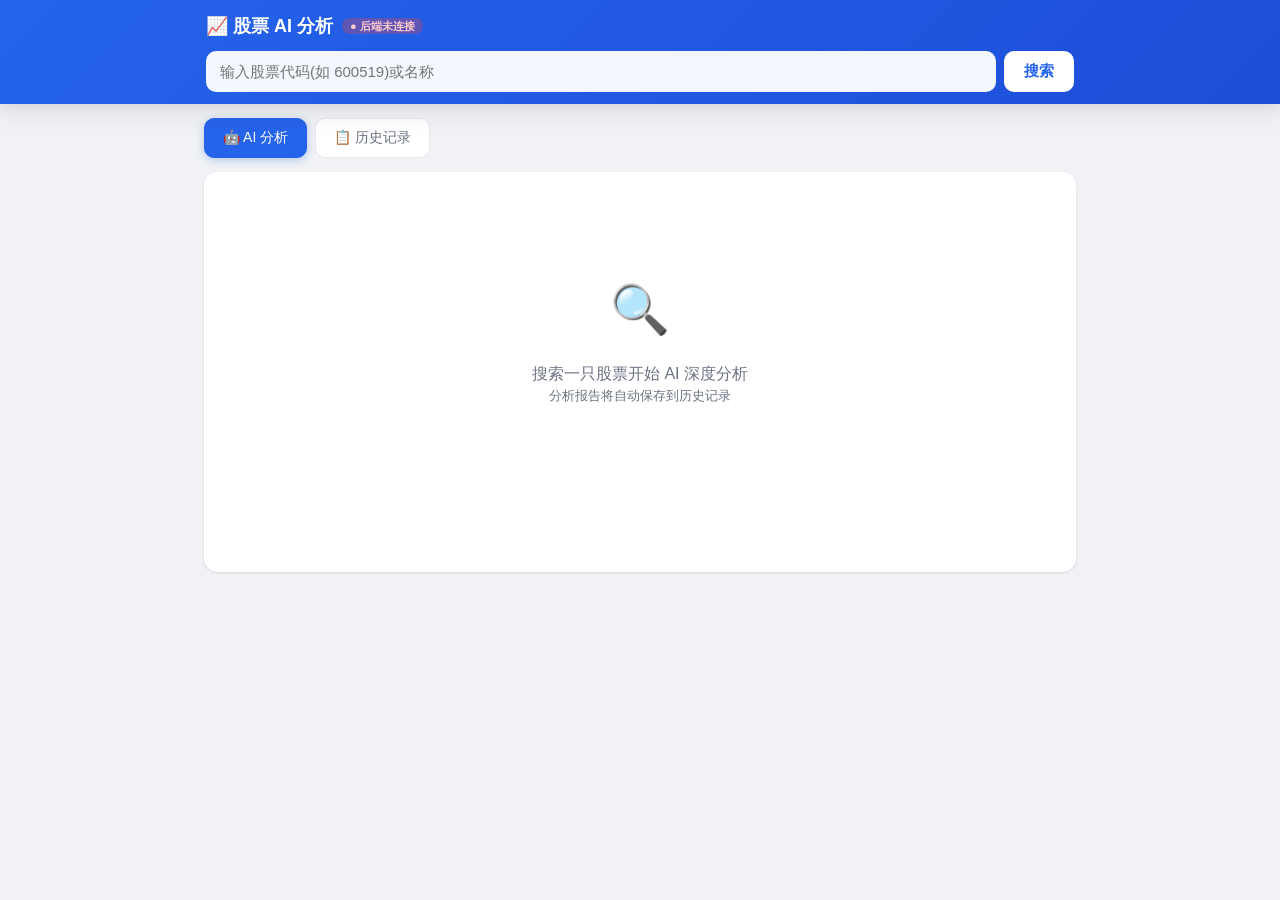
<file: frontend/index.html>
<!DOCTYPE html>
<html lang="zh-CN">
<head>
  <meta charset="UTF-8" />
  <meta name="viewport" content="width=device-width, initial-scale=1.0" />
  <title>股票 AI 分析</title>
  <link rel="stylesheet" href="style.css?v=5" />
  <script src="echarts.min.js?v=5"></script>
  <script src="marked.min.js?v=5"></script>
</head>
<body>
  <header class="app-header">
    <div class="header-inner">
      <div class="header-top">
        <h1>📈 股票 AI 分析 <span id="backendStatus" class="backend-badge checking">● 检查中</span></h1>
      </div>
      <div class="search-bar">
        <input id="symbolInput" type="text" placeholder="输入股票代码(如 600519)或名称" autocomplete="off" />
        <button id="searchBtn">搜索</button>
      </div>
      <div id="searchResults" class="search-results"></div>
    </div>
  </header>

  <main class="app-main">
    <nav class="main-nav">
      <button class="nav-btn active" data-view="analysis">🤖 AI 分析</button>
      <button class="nav-btn" data-view="history">📋 历史记录 <span id="historyCount" class="count-badge" style="display:none;">0</span></button>
    </nav>

    <section id="content" class="content">
      <div class="placeholder">
        <div class="placeholder-icon">🔍</div>
        <p>搜索一只股票开始 AI 深度分析</p>
        <p class="muted">分析报告将自动保存到历史记录</p>
      </div>
    </section>
  </main>

  <script src="config.js?v=5"></script>
  <script src="app.js?v=5"></script>
</body>
</html>
</file>
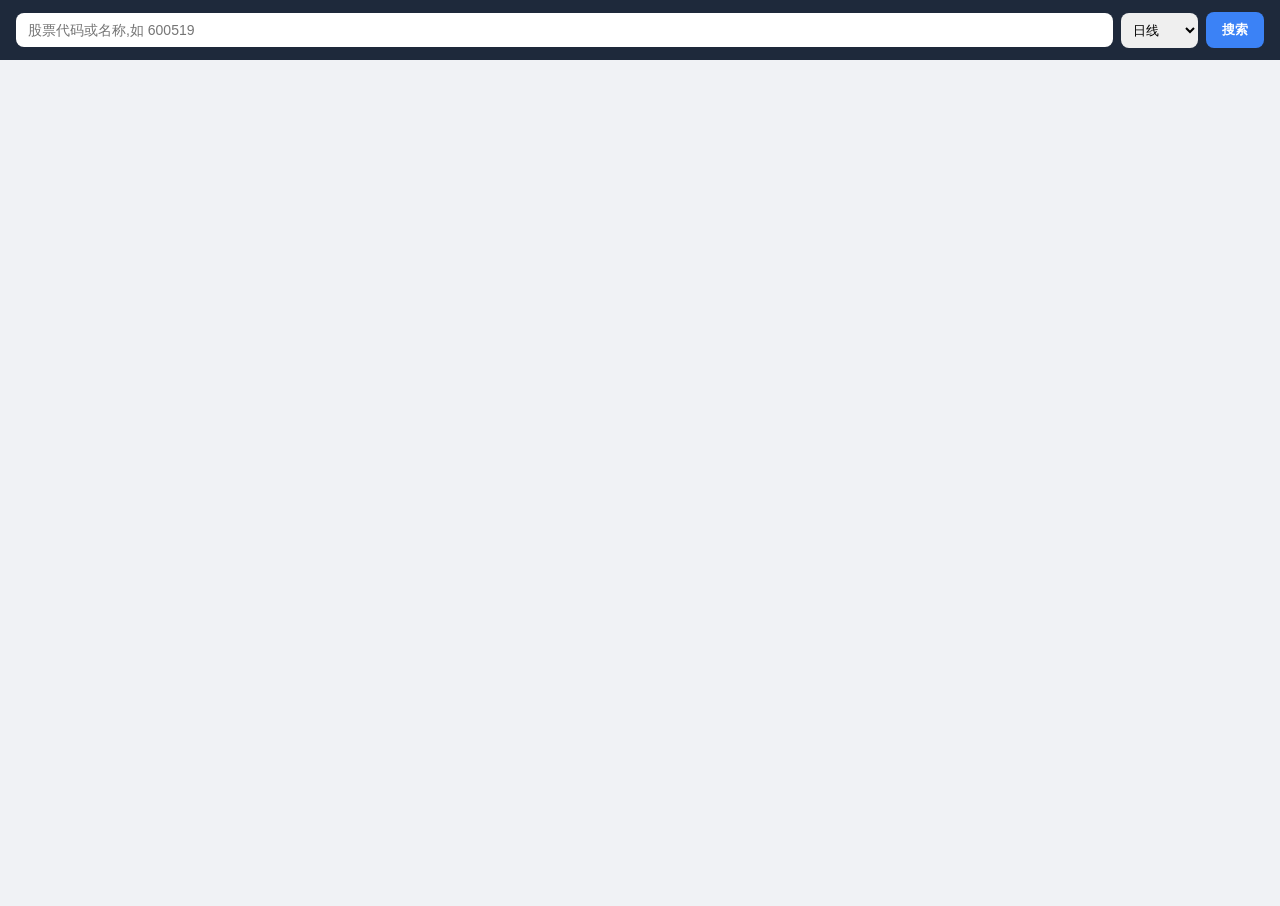
<file: frontend/kline.html>
<!DOCTYPE html>
<html lang="zh-CN">
<head>
  <meta charset="UTF-8" />
  <meta name="viewport" content="width=device-width, initial-scale=1.0" />
  <title>K线图</title>
  <script src="echarts.min.js?v=5"></script>
  <style>
    * { box-sizing: border-box; margin: 0; padding: 0; }
    body { font-family: -apple-system, "PingFang SC", "Microsoft YaHei", sans-serif; background: #f0f2f5; }
    .bar { background: #1e293b; padding: 12px 16px; display: flex; gap: 8px; align-items: center; }
    .bar input { flex: 1; padding: 9px 12px; border: none; border-radius: 8px; font-size: 14px; }
    .bar button { padding: 9px 16px; border: none; border-radius: 8px; background: #3b82f6; color: #fff; font-weight: 600; cursor: pointer; }
    .bar select { padding: 9px 8px; border: none; border-radius: 8px; font-size: 13px; }
    #results { background: #fff; max-height: 240px; overflow-y: auto; }
    #results .item { padding: 8px 14px; cursor: pointer; border-bottom: 1px solid #eee; font-size: 13px; }
    #results .item:hover { background: #eff6ff; }
    #chart { width: 100%; height: calc(100vh - 54px); min-height: 400px; }
    .info { padding: 8px 16px; background: #fff; font-size: 14px; font-weight: 600; display: none; border-bottom: 1px solid #eee; }
  </style>
</head>
<body>
  <div class="bar">
    <input id="kw" placeholder="股票代码或名称,如 600519" />
    <select id="scale">
      <option value="240">日线</option>
      <option value="1200">周线</option>
      <option value="7200">月线</option>
      <option value="60">60分钟</option>
      <option value="30">30分钟</option>
    </select>
    <button id="btn">搜索</button>
  </div>
  <div id="results"></div>
  <div id="info" class="info"></div>
  <div id="chart"></div>
  <script src="config.js?v=5"></script>
  <script>
    const $ = s => document.querySelector(s);
    let chart = echarts.init($('#chart'));
    window.addEventListener('resize', () => chart.resize());

    async function search() {
      const kw = $('#kw').value.trim();
      if (!kw) return;
      $('#results').innerHTML = '搜索中...';
      try {
        const r = await fetch(`${window.API_BASE}/search?keyword=${encodeURIComponent(kw)}`);
        const data = await r.json();
        if (!data.length) { $('#results').innerHTML = '<div class="item">无结果</div>'; return; }
        $('#results').innerHTML = data.map(d => `<div class="item" data-s="${d["代码"]}" data-n="${d["名称"]}">${d["代码"]} ${d["名称"]}</div>`).join('');
      } catch(e) { $('#results').innerHTML = `<div class="item">错误: ${e.message}</div>`; }
    }

    async function loadKline(symbol, name) {
      $('#results').innerHTML = '';
      $('#info').style.display = 'block';
      $('#info').textContent = `${name} (${symbol}) 加载中...`;
      const scale = $('#scale').value;
      const sinaCode = symbol.startsWith('6') || symbol.startsWith('9') ? `sh${symbol}` : `sz${symbol}`;
      try {
        const r = await fetch(`https://money.finance.sina.com.cn/quotes_service/api/json_v2.php/CN_MarketData.getKLineData?symbol=${sinaCode}&scale=${scale}&ma=no&datalen=500`);
        const text = await r.text();
        const data = JSON.parse(text || '[]');
        if (!data.length) { $('#info').textContent = '无数据'; return; }

        // 计算均线
        const closes = data.map(d => parseFloat(d.close));
        const ma5 = [], ma10 = [], ma20 = [], ma60 = [];
        for (let i = 0; i < data.length; i++) {
          ma5.push(i >= 4 ? avg(closes.slice(i-4, i+1)) : null);
          ma10.push(i >= 9 ? avg(closes.slice(i-9, i+1)) : null);
          ma20.push(i >= 19 ? avg(closes.slice(i-19, i+1)) : null);
          ma60.push(i >= 59 ? avg(closes.slice(i-59, i+1)) : null);
        }

        $('#info').textContent = `${name} (${symbol}) ${data.length}根K线 最新收盘:${closes[closes.length-1]}`;

        chart.setOption({
          tooltip: { trigger: 'axis', axisPointer: { type: 'cross' } },
          legend: { data: ['K线','MA5','MA10','MA20','MA60','成交量'], top: 5 },
          grid: [
            { left: 60, right: 30, top: 40, height: '58%' },
            { left: 60, right: 30, top: '74%', height: '16%' }
          ],
          xAxis: [
            { type: 'category', data: data.map(d => d.day), scale: true, boundaryGap: false, axisLine: { onZero: false }, splitLine: { show: false }, axisLabel: { fontSize: 10 } },
            { type: 'category', gridIndex: 1, data: data.map(d => d.day), axisLabel: { show: false } }
          ],
          yAxis: [
            { scale: true, splitArea: { show: true } },
            { gridIndex: 1, splitNumber: 2 }
          ],
          dataZoom: [
            { type: 'inside', xAxisIndex: [0, 1], start: 60, end: 100 },
            { type: 'slider', xAxisIndex: [0, 1], start: 60, end: 100, height: 18, bottom: 8 }
          ],
          series: [
            { name: 'K线', type: 'candlestick', data: data.map(d => [parseFloat(d.open), parseFloat(d.close), parseFloat(d.low), parseFloat(d.high)]),
              itemStyle: { color: '#dc2626', color0: '#16a34a', borderColor: '#dc2626', borderColor0: '#16a34a' } },
            { name: 'MA5', type: 'line', data: ma5, smooth: true, symbol: 'none', lineStyle: { width: 1, color: '#f59e0b' } },
            { name: 'MA10', type: 'line', data: ma10, smooth: true, symbol: 'none', lineStyle: { width: 1, color: '#8b5cf6' } },
            { name: 'MA20', type: 'line', data: ma20, smooth: true, symbol: 'none', lineStyle: { width: 1, color: '#3b82f6' } },
            { name: 'MA60', type: 'line', data: ma60, smooth: true, symbol: 'none', lineStyle: { width: 1, color: '#6b7280' } },
            { name: '成交量', type: 'bar', xAxisIndex: 1, yAxisIndex: 1, data: data.map(d => parseInt(d.volume) || 0),
              itemStyle: { color: '#93c5fd' } }
          ]
        }, true);
      } catch(e) { $('#info').textContent = '错误: ' + e.message; }
    }

    function avg(arr) { return arr.reduce((a,b) => a+b, 0) / arr.length; }

    $('#btn').addEventListener('click', search);
    $('#kw').addEventListener('keydown', e => { if (e.key === 'Enter') search(); });
    $('#results').addEventListener('click', e => {
      const item = e.target.closest('.item');
      if (item && item.dataset.s) loadKline(item.dataset.s, item.dataset.n);
    });
    $('#scale').addEventListener('change', () => {
      const info = $('#info').textContent;
      const m = info.match(/(.+?) \((\d+)\)/);
      if (m) loadKline(m[2], m[1]);
    });
  </script>
</body>
</html>
</file>
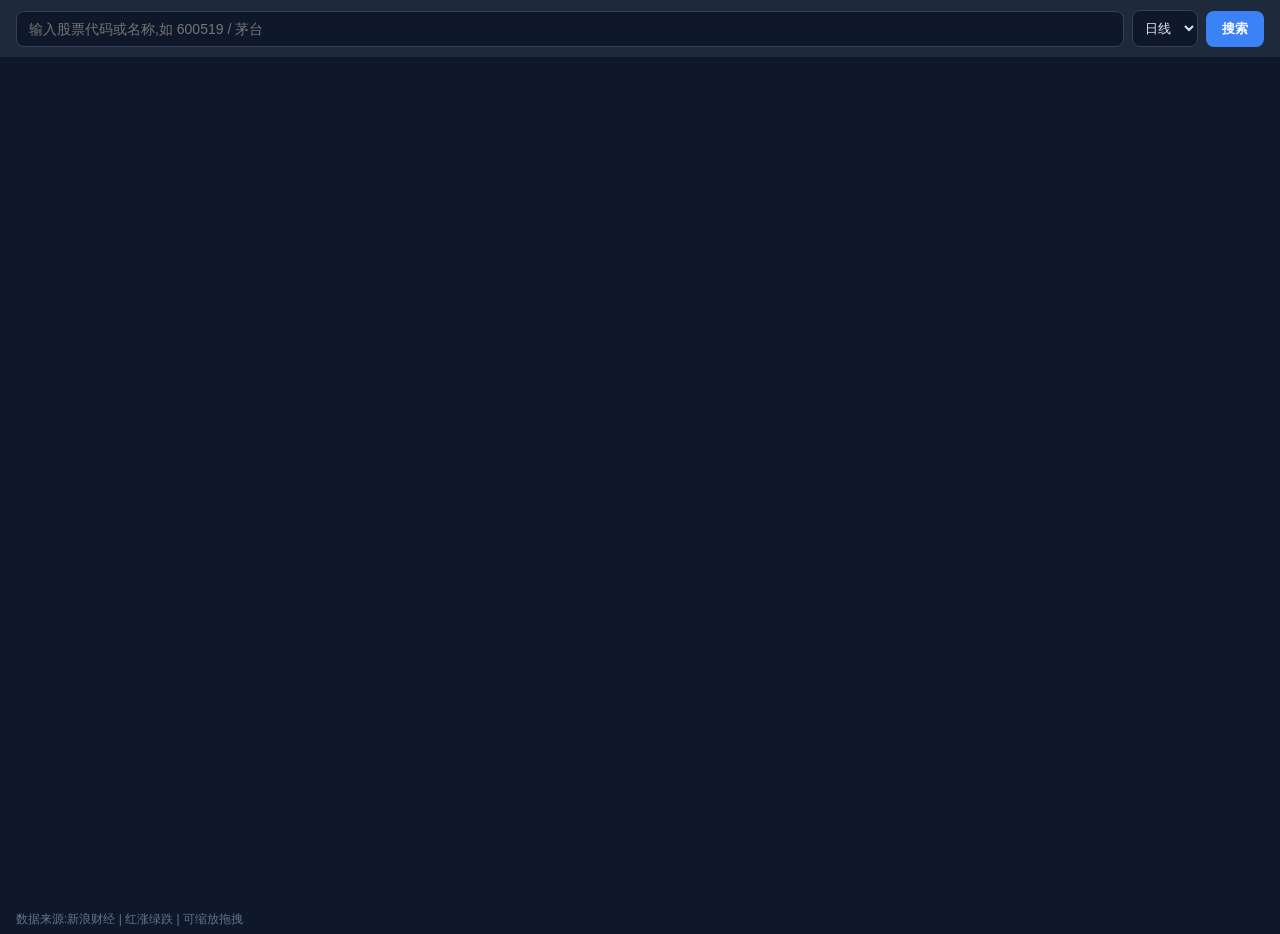
<file: frontend/kline_standalone.html>
<!DOCTYPE html>
<html lang="zh-CN">
<head>
<meta charset="UTF-8">
<meta name="viewport" content="width=device-width,initial-scale=1.0">
<title>K线图 - 独立版</title>
<script src="echarts.min.js"></script>
<style>
*{box-sizing:border-box;margin:0;padding:0}
body{font-family:-apple-system,"PingFang SC","Microsoft YaHei",sans-serif;background:#0f172a;color:#e2e8f0}
.bar{background:#1e293b;padding:10px 16px;display:flex;gap:8px;align-items:center;position:sticky;top:0;z-index:10}
.bar input{flex:1;padding:9px 12px;border:1px solid #334155;border-radius:8px;font-size:14px;background:#0f172a;color:#e2e8f0;outline:none}
.bar input:focus{border-color:#3b82f6}
.bar select{padding:9px 8px;border:1px solid #334155;border-radius:8px;font-size:13px;background:#0f172a;color:#e2e8f0}
.bar button{padding:9px 16px;border:none;border-radius:8px;background:#3b82f6;color:#fff;font-weight:600;cursor:pointer}
#results{position:absolute;top:52px;left:16px;right:16px;background:#1e293b;border-radius:8px;max-height:240px;overflow-y:auto;z-index:20;box-shadow:0 8px 24px rgba(0,0,0,.4)}
#results .item{padding:8px 14px;cursor:pointer;border-bottom:1px solid #334155;font-size:13px}
#results .item:hover{background:#1e3a5f}
#info{padding:8px 16px;font-size:13px;color:#94a3b8;display:none}
#chart{width:100%;height:calc(100vh - 52px)}
.tip{padding:6px 16px;font-size:12px;color:#64748b}
</style>
</head>
<body>
<div class="bar">
  <input id="kw" placeholder="输入股票代码或名称,如 600519 / 茅台" autocomplete="off">
  <select id="scale">
    <option value="240">日线</option>
    <option value="1200">周线</option>
    <option value="7200">月线</option>
    <option value="60">60分</option>
    <option value="30">30分</option>
    <option value="15">15分</option>
    <option value="5">5分</option>
  </select>
  <button id="btn">搜索</button>
</div>
<div id="results" style="display:none"></div>
<div id="info"></div>
<div id="chart"></div>
<div class="tip">数据来源:新浪财经 | 红涨绿跌 | 可缩放拖拽</div>
<script>
const $=s=>document.querySelector(s);
let chart=echarts.init($('#chart'));
window.addEventListener('resize',()=>chart.resize());

function search(){
  const kw=$('#kw').value.trim();
  if(!kw)return;
  $('#results').style.display='block';
  $('#results').innerHTML='<div class="item">搜索中...</div>';
  const old=document.getElementById('sjs');
  if(old)old.remove();
  window.suggestdata=undefined;
  const s=document.createElement('script');
  s.id='sjs';
  s.src='https://suggest3.sinajs.cn/suggest/type=11,12,13,14,15&key='+encodeURIComponent(kw)+'&name=suggestdata';
  s.onload=function(){
    s.remove();
    if(!window.suggestdata||!window.suggestdata.trim()){$('#results').innerHTML='<div class="item">无结果</div>';return;}
    const items=window.suggestdata.split(';').filter(x=>x.trim());
    if(!items.length){$('#results').innerHTML='<div class="item">无结果</div>';return;}
    $('#results').innerHTML=items.map(function(item){
      const p=item.split(',');
      if(p.length<5)return'';
      const name=p[4].trim()||p[0].trim();
      const code=p[2].trim();
      const pref=p[3].trim();
      return '<div class="item" data-s="'+code+'" data-p="'+pref+'" data-n="'+name+'">'+code+' '+name+'</div>';
    }).join('');
  };
  s.onerror=function(){s.remove();$('#results').innerHTML='<div class="item">搜索失败</div>';};
  document.body.appendChild(s);
}

function loadKline(symbol,prefix,name){
  $('#results').style.display='none';
  $('#info').style.display='block';
  $('#info').textContent=name+' ('+symbol+') 加载中...';
  const scale=$('#scale').value;
  const sinaCode=prefix||((symbol.startsWith('6')||symbol.startsWith('9')?'sh':'sz')+symbol);
  const url='https://money.finance.sina.com.cn/quotes_service/api/json_v2.php/CN_MarketData.getKLineData?symbol='+sinaCode+'&scale='+scale+'&ma=no&datalen=500';
  fetch(url).then(function(r){return r.text();}).then(function(text){
    let data;
    try{data=JSON.parse(text);}catch(e){$('#info').textContent='解析失败';return;}
    if(!data||!data.length){$('#info').textContent='无K线数据';return;}
    renderChart(data,name,symbol);
  }).catch(function(){
    $('#info').textContent='加载失败(CORS),请用HTTP服务打开: cd frontend && python3 -m http.server 8888';
  });
}

function renderChart(data,name,symbol){
  const closes=data.map(function(d){return parseFloat(d.close);});
  function ma(n){return data.map(function(_,i){if(i<n-1)return null;var s=0;for(var j=i-n+1;j<=i;j++)s+=closes[j];return s/n;});}

  $('#info').textContent=name+' ('+symbol+')  '+data.length+'根K线  最新:'+closes[closes.length-1]+'  '+data[0].day+' ~ '+data[data.length-1].day;

  chart.setOption({
    backgroundColor:'#0f172a',
    tooltip:{trigger:'axis',axisPointer:{type:'cross'},backgroundColor:'#1e293b',borderColor:'#334155',textStyle:{color:'#e2e8f0'}},
    legend:{data:['K线','MA5','MA10','MA20','MA60','成交量'],top:5,textStyle:{color:'#94a3b8'}},
    grid:[{left:60,right:30,top:40,height:'58%'},{left:60,right:30,top:'74%',height:'16%'}],
    xAxis:[
      {type:'category',data:data.map(function(d){return d.day;}),scale:true,boundaryGap:false,axisLine:{onZero:false,lineStyle:{color:'#334155'}},splitLine:{show:false},axisLabel:{fontSize:10,color:'#64748b'}},
      {type:'category',gridIndex:1,data:data.map(function(d){return d.day;}),axisLabel:{show:false}}
    ],
    yAxis:[
      {scale:true,splitArea:{show:true},axisLabel:{color:'#64748b'},splitLine:{lineStyle:{color:'#1e293b'}}},
      {gridIndex:1,splitNumber:2,axisLabel:{color:'#64748b'},splitLine:{lineStyle:{color:'#1e293b'}}}
    ],
    dataZoom:[
      {type:'inside',xAxisIndex:[0,1],start:60,end:100},
      {type:'slider',xAxisIndex:[0,1],start:60,end:100,height:18,bottom:8,dataBackground:{areaStyle:{color:'#334155'}},textStyle:{color:'#64748b'}}
    ],
    series:[
      {name:'K线',type:'candlestick',data:data.map(function(d){return[parseFloat(d.open),parseFloat(d.close),parseFloat(d.low),parseFloat(d.high)];}),itemStyle:{color:'#dc2626',color0:'#16a34a',borderColor:'#dc2626',borderColor0:'#16a34a'}},
      {name:'MA5',type:'line',data:ma(5),smooth:true,symbol:'none',lineStyle:{width:1,color:'#f59e0b'}},
      {name:'MA10',type:'line',data:ma(10),smooth:true,symbol:'none',lineStyle:{width:1,color:'#8b5cf6'}},
      {name:'MA20',type:'line',data:ma(20),smooth:true,symbol:'none',lineStyle:{width:1,color:'#3b82f6'}},
      {name:'MA60',type:'line',data:ma(60),smooth:true,symbol:'none',lineStyle:{width:1,color:'#6b7280'}},
      {name:'成交量',type:'bar',xAxisIndex:1,yAxisIndex:1,data:data.map(function(d){return parseInt(d.volume)||0;}),itemStyle:{color:'#93c5fd'}}
    ]
  },true);
}

$('#btn').addEventListener('click',search);
$('#kw').addEventListener('keydown',function(e){if(e.key==='Enter')search();});
$('#results').addEventListener('click',function(e){
  var item=e.target.closest('.item');
  if(item&&item.dataset.s)loadKline(item.dataset.s,item.dataset.p,item.dataset.n);
});
$('#scale').addEventListener('change',function(){
  if($('#info').style.display==='block'){
    var m=$('#info').textContent.match(/^(.+?) \((\d+)\)/);
    if(m)loadKline(m[2],'',m[1]);
  }
});
document.addEventListener('click',function(e){
  if(!e.target.closest('.bar')&&!e.target.closest('#results'))$('#results').style.display='none';
});
</script>
</body>
</html>
</file>
<file: frontend/style.css>
:root {
  --primary: #2563eb; --primary-dark: #1d4ed8;
  --bg: #f0f2f5; --card: #ffffff;
  --text: #1f2937; --text-light: #6b7280;
  --border: #e5e7eb; --success: #16a34a; --danger: #dc2626;
  --shadow: 0 1px 3px rgba(0,0,0,0.08), 0 1px 2px rgba(0,0,0,0.04);
  --shadow-lg: 0 10px 25px rgba(0,0,0,0.08), 0 4px 10px rgba(0,0,0,0.04);
}
* { box-sizing: border-box; margin: 0; padding: 0; }
body {
  font-family: -apple-system, BlinkMacSystemFont, "Segoe UI", Roboto, "PingFang SC", "Microsoft YaHei", sans-serif;
  background: var(--bg); color: var(--text); line-height: 1.6; -webkit-font-smoothing: antialiased;
}

.app-header { background: linear-gradient(135deg, var(--primary) 0%, var(--primary-dark) 100%); color: #fff; padding: 12px 0; position: sticky; top: 0; z-index: 100; box-shadow: var(--shadow-lg); }
.header-inner { max-width: 900px; margin: 0 auto; padding: 0 16px; }
.header-top { display: flex; align-items: center; }
.app-header h1 { font-size: 18px; font-weight: 600; }
.backend-badge { font-size: 11px; padding: 2px 8px; border-radius: 10px; vertical-align: middle; margin-left: 4px; }
.backend-badge.online { background: rgba(34,197,94,0.3); color: #bbf7d0; }
.backend-badge.offline { background: rgba(239,68,68,0.3); color: #fecaca; }
.backend-badge.checking { background: rgba(234,179,8,0.3); color: #fef08a; }

.search-bar { display: flex; gap: 8px; margin-top: 10px; }
.search-bar input { flex: 1; padding: 11px 14px; border: none; border-radius: 10px; font-size: 15px; background: rgba(255,255,255,0.95); outline: none; }
.search-bar input:focus { background: #fff; box-shadow: 0 0 0 3px rgba(255,255,255,0.3); }
.search-bar button { padding: 11px 20px; border: none; border-radius: 10px; background: #fff; color: var(--primary); font-weight: 600; font-size: 15px; cursor: pointer; }

.search-results { margin-top: 8px; background: #fff; border-radius: 10px; max-height: 280px; overflow-y: auto; box-shadow: var(--shadow-lg); display: none; }
.search-results.show { display: block; }
.search-results .item { padding: 10px 14px; cursor: pointer; border-bottom: 1px solid var(--border); font-size: 14px; display: flex; justify-content: space-between; align-items: center; }
.search-results .item:last-child { border-bottom: none; }
.search-results .item:hover { background: #eff6ff; }
.search-results .item .code { color: var(--text-light); font-size: 12px; }
.search-results .item .market { color: var(--text-light); font-size: 11px; }

.app-main { max-width: 900px; margin: 0 auto; padding: 14px; }

.main-nav { display: flex; gap: 8px; margin-bottom: 14px; }
.nav-btn { padding: 10px 18px; border: 1px solid var(--border); background: var(--card); border-radius: 10px; cursor: pointer; font-size: 14px; color: var(--text-light); font-weight: 500; transition: all 0.2s; }
.nav-btn:hover { color: var(--primary); border-color: var(--primary); }
.nav-btn.active { background: var(--primary); color: #fff; border-color: var(--primary); box-shadow: 0 2px 8px rgba(37,99,235,0.3); }
.count-badge { background: #ef4444; color: #fff; font-size: 11px; padding: 1px 6px; border-radius: 10px; margin-left: 4px; }

.content { background: var(--card); border-radius: 14px; padding: 20px; min-height: 400px; box-shadow: var(--shadow); }

.placeholder { text-align: center; padding: 80px 0; color: var(--text-light); }
.placeholder-icon { font-size: 48px; margin-bottom: 12px; }
.muted { color: var(--text-light); font-size: 13px; }
.error { color: var(--danger); padding: 16px; background: #fef2f2; border-radius: 10px; border: 1px solid #fecaca; }
.loading { text-align: center; padding: 40px; color: var(--text-light); }
.loading::before { content: ""; display: inline-block; width: 24px; height: 24px; border: 3px solid var(--border); border-top-color: var(--primary); border-radius: 50%; animation: spin 0.8s linear infinite; margin-right: 8px; vertical-align: middle; }
@keyframes spin { to { transform: rotate(360deg); } }

.analysis-page { }
.stock-info-bar { display: flex; justify-content: space-between; align-items: center; margin-bottom: 16px; }
.stock-name-lg { font-size: 20px; font-weight: 700; }
.stock-code-lg { font-size: 14px; color: var(--text-light); margin-left: 8px; }
.save-btn { padding: 8px 14px; border: 1px solid var(--primary); background: var(--card); color: var(--primary); border-radius: 8px; cursor: pointer; font-size: 13px; font-weight: 600; }
.save-btn:disabled { color: var(--success); border-color: var(--success); }

.analysis-steps { background: #f9fafb; border-radius: 10px; padding: 10px 14px; margin-bottom: 14px; }
.step-item { display: flex; align-items: center; gap: 8px; padding: 5px 0; font-size: 13px; color: var(--text-light); }
.step-item.done { color: var(--success); }
.step-item.collecting { color: var(--primary); }
.step-item.collecting .step-icon { animation: pulse 1s ease infinite; }
.step-icon { font-size: 14px; }
@keyframes pulse { 50% { opacity: 0.4; } }

.chart-container { width: 100%; height: 280px; margin: 8px 0 14px; }

.metrics-section { margin-bottom: 16px; }
.metric-group { margin-bottom: 14px; }
.metric-group h4 { font-size: 13px; color: var(--primary); margin-bottom: 6px; }
.metric-cards { display: grid; grid-template-columns: repeat(auto-fill, minmax(110px, 1fr)); gap: 8px; }
.metric-card { background: #f9fafb; border: 1px solid var(--border); border-radius: 8px; padding: 10px; }
.metric-card .m-label { font-size: 11px; color: var(--text-light); margin-bottom: 2px; }
.metric-card .m-value { font-size: 16px; font-weight: 700; }
.metric-card .m-value.green { color: var(--success); }
.metric-card .m-value.red { color: var(--danger); }
.metric-card.highlight { background: #eff6ff; border-color: #bfdbfe; }
.metric-card.highlight .m-value { color: var(--primary); }

.analysis-content { font-size: 15px; line-height: 1.8; }
.analysis-content h1, .analysis-content h2, .analysis-content h3 { margin: 18px 0 8px; border-bottom: 2px solid var(--border); padding-bottom: 4px; }
.analysis-content h2 { font-size: 17px; color: var(--primary); }
.analysis-content h3 { font-size: 15px; border-bottom: 1px solid var(--border); }
.analysis-content p { margin: 6px 0; }
.analysis-content table { width: 100%; border-collapse: collapse; margin: 10px 0; font-size: 13px; }
.analysis-content th, .analysis-content td { padding: 7px 10px; border: 1px solid var(--border); }
.analysis-content th { background: #f0f7ff; color: var(--primary); }
.analysis-content ul, .analysis-content ol { margin: 6px 0 6px 20px; }
.analysis-content blockquote { border-left: 3px solid var(--primary); padding: 6px 12px; margin: 8px 0; background: #f9fafb; border-radius: 0 8px 8px 0; color: var(--text-light); }
.cursor { display: inline-block; width: 7px; height: 16px; background: var(--primary); vertical-align: text-bottom; animation: blink 0.8s steps(2) infinite; margin-left: 2px; }
@keyframes blink { 50% { opacity: 0; } }

.history-page { }
.history-toolbar { display: flex; justify-content: flex-end; margin-bottom: 14px; }
.danger-btn { padding: 6px 12px; border: 1px solid #fecaca; background: #fef2f2; color: var(--danger); border-radius: 8px; cursor: pointer; font-size: 13px; }
.history-date { font-size: 13px; color: var(--text-light); font-weight: 600; margin: 12px 0 6px; padding-left: 4px; }
.history-card { background: #f9fafb; border: 1px solid var(--border); border-radius: 10px; padding: 12px 14px; margin-bottom: 8px; cursor: pointer; position: relative; transition: all 0.15s; }
.history-card:hover { border-color: var(--primary); background: #eff6ff; }
.hc-main { display: flex; align-items: center; gap: 8px; flex-wrap: wrap; }
.hc-name { font-size: 15px; font-weight: 600; }
.hc-code { font-size: 12px; color: var(--text-light); }
.hc-time { font-size: 12px; color: var(--text-light); }
.hc-price { font-size: 13px; color: var(--danger); font-weight: 600; margin-left: auto; }
.hc-snippet { font-size: 12px; color: var(--text-light); margin-top: 4px; overflow: hidden; text-overflow: ellipsis; white-space: nowrap; }
.hc-del { position: absolute; top: 8px; right: 8px; width: 22px; height: 22px; border: none; background: transparent; color: var(--text-light); cursor: pointer; border-radius: 50%; font-size: 12px; }
.hc-del:hover { background: #fecaca; color: var(--danger); }

.snapshot-banner { background: linear-gradient(135deg, #6366f1 0%, #8b5cf6 100%); color: #fff; padding: 10px 14px; border-radius: 10px; font-size: 14px; font-weight: 600; margin-bottom: 14px; }
.history-actions { display: flex; gap: 10px; margin-top: 20px; }
.btn { padding: 8px 16px; border: 1px solid var(--border); background: var(--card); color: var(--text); border-radius: 8px; cursor: pointer; font-size: 14px; }
.btn:hover { border-color: var(--primary); color: var(--primary); }

@media (max-width: 600px) {
  .app-header h1 { font-size: 16px; }
  .search-bar input, .search-bar button { font-size: 14px; padding: 10px 12px; }
  .nav-btn { font-size: 13px; padding: 8px 14px; }
  .content { padding: 14px; }
  .chart-container { height: 220px; }
  .metric-cards { grid-template-columns: repeat(auto-fill, minmax(90px, 1fr)); }
  .analysis-content { font-size: 14px; }
  .analysis-content th, .analysis-content td { font-size: 12px; padding: 5px 7px; }
}
</file>
